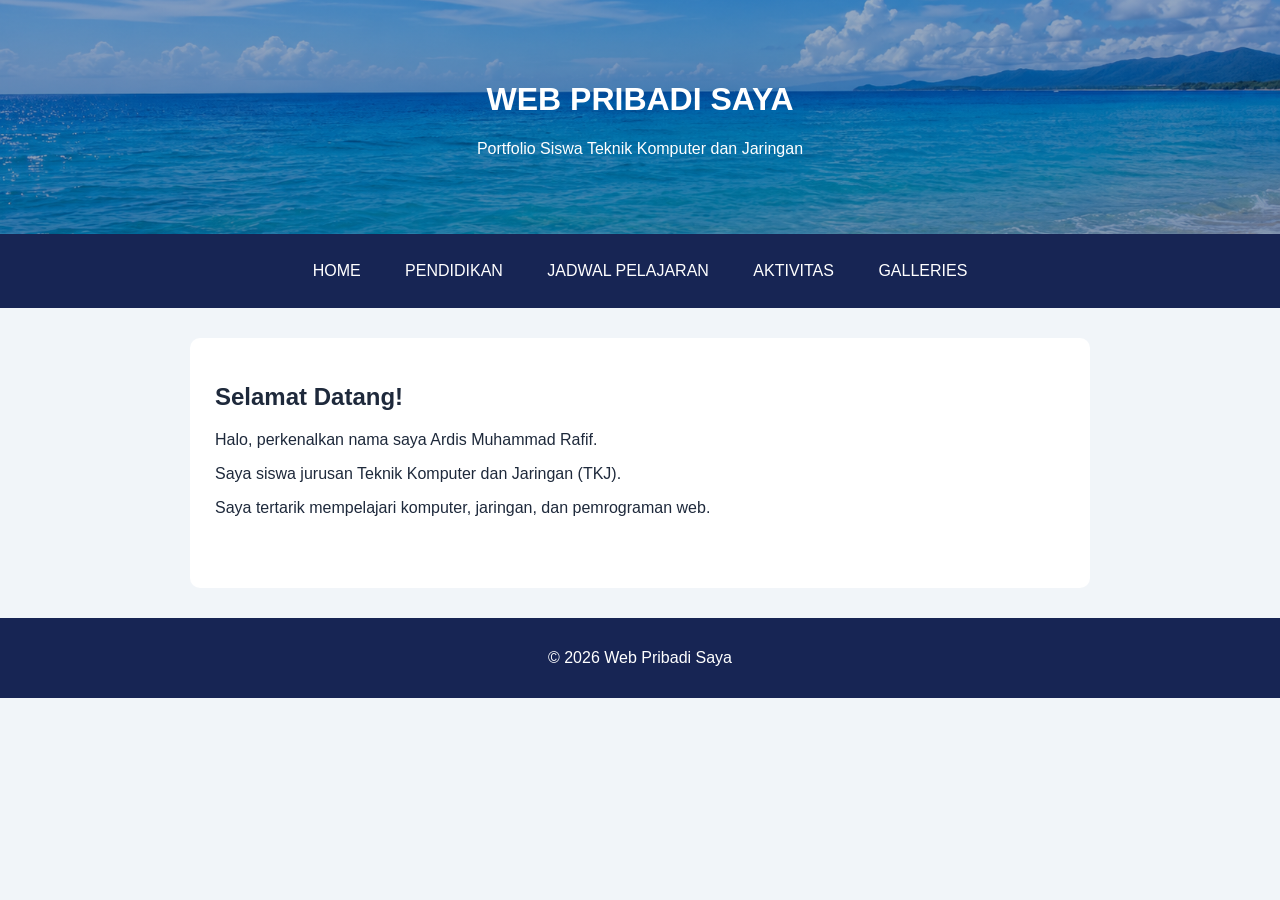
<file: index.html>
<!DOCTYPE html>
<html lang="id">
<head>
    <meta charset="UTF-8">
    <meta name="viewport" content="width=device-width, initial-scale=1.0">
    <title>Home - Web Pribadi</title>
    <link rel="stylesheet" href="style.css">
</head>
<body>

    <header>
        <h1>WEB PRIBADI SAYA</h1>
        <p>Portfolio Siswa Teknik Komputer dan Jaringan</p>
    </header>

    <nav>
        <a href="index.html">HOME</a>
        <a href="pendidikan.html">PENDIDIKAN</a>
        <a href="jadwal.html">JADWAL PELAJARAN</a>
        <a href="aktivitas.html">AKTIVITAS</a>
        <a href="galeri.html">GALLERIES</a>
    </nav>

    <main>
        <h2>Selamat Datang!</h2>
        <p>Halo, perkenalkan nama saya Ardis Muhammad Rafif.</p>
        <p>Saya siswa jurusan Teknik Komputer dan Jaringan (TKJ).</p>
        <p>Saya tertarik mempelajari komputer, jaringan, dan pemrograman web.</p>
    </main>

    <footer>
        <p>&copy; 2026 Web Pribadi Saya</p>
    </footer>

</body>
</html>
</file>
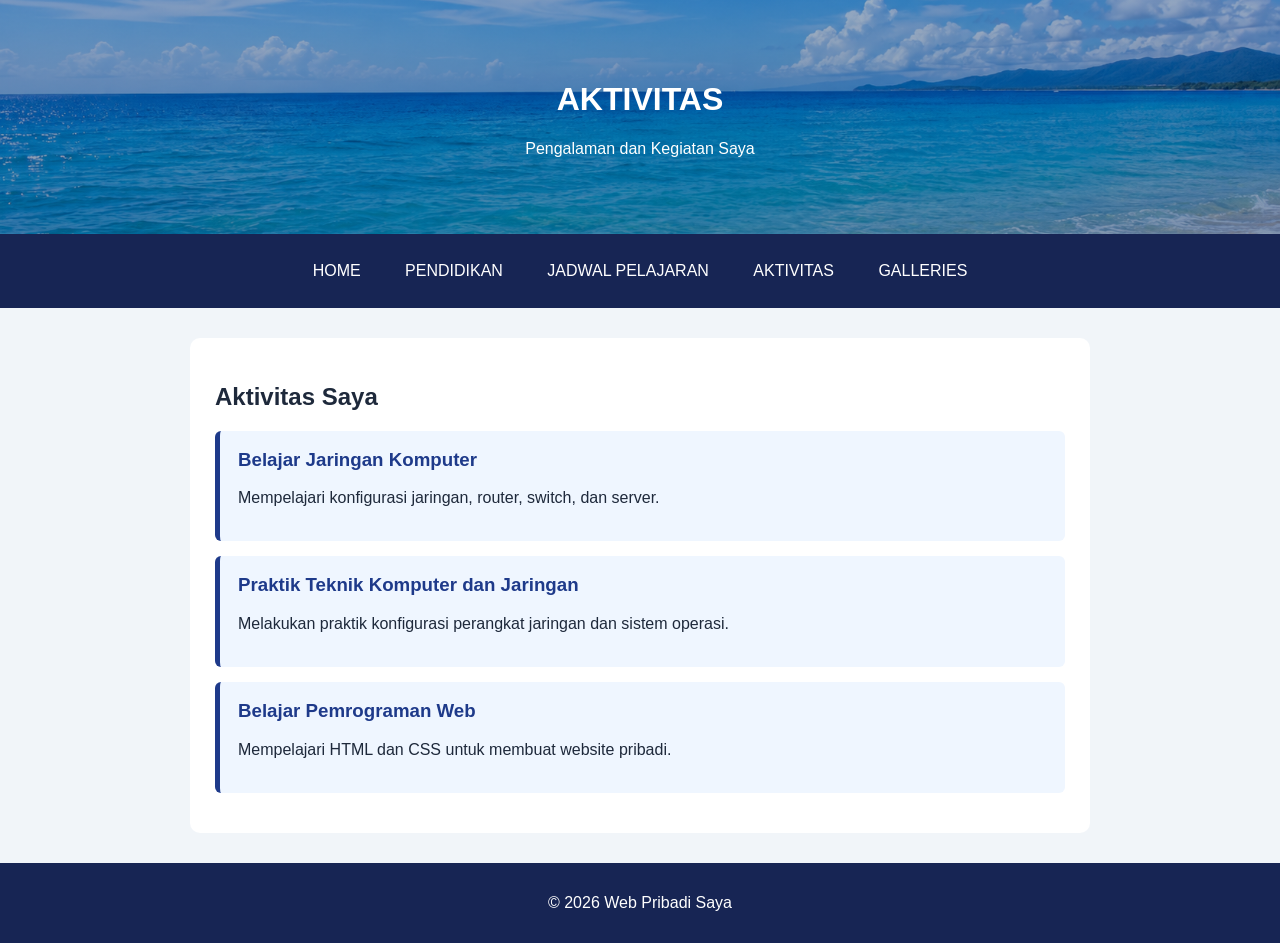
<file: aktivitas.html>
<!DOCTYPE html>
<html lang="id">
<head>
    <meta charset="UTF-8">
    <meta name="viewport" content="width=device-width, initial-scale=1.0">
    <title>Aktivitas - Web Pribadi</title>
    <link rel="stylesheet" href="style.css">
</head>
<body>

<header>
    <h1>AKTIVITAS</h1>
    <p>Pengalaman dan Kegiatan Saya</p>
</header>

<nav>
    <a href="index.html">HOME</a>
    <a href="pendidikan.html">PENDIDIKAN</a>
    <a href="jadwal.html">JADWAL PELAJARAN</a>
    <a href="aktivitas.html">AKTIVITAS</a>
    <a href="galeri.html">GALLERIES</a>
</nav>

<main>
    <h2>Aktivitas Saya</h2>

    <div class="aktivitas">
        <h3>Belajar Jaringan Komputer</h3>
        <p>Mempelajari konfigurasi jaringan, router, switch, dan server.</p>
    </div>

    <div class="aktivitas">
        <h3>Praktik Teknik Komputer dan Jaringan</h3>
        <p>Melakukan praktik konfigurasi perangkat jaringan dan sistem operasi.</p>
    </div>

    <div class="aktivitas">
        <h3>Belajar Pemrograman Web</h3>
        <p>Mempelajari HTML dan CSS untuk membuat website pribadi.</p>
    </div>
</main>

<footer>
    <p>&copy; 2026 Web Pribadi Saya</p>
</footer>

</body>
</html>
</file>
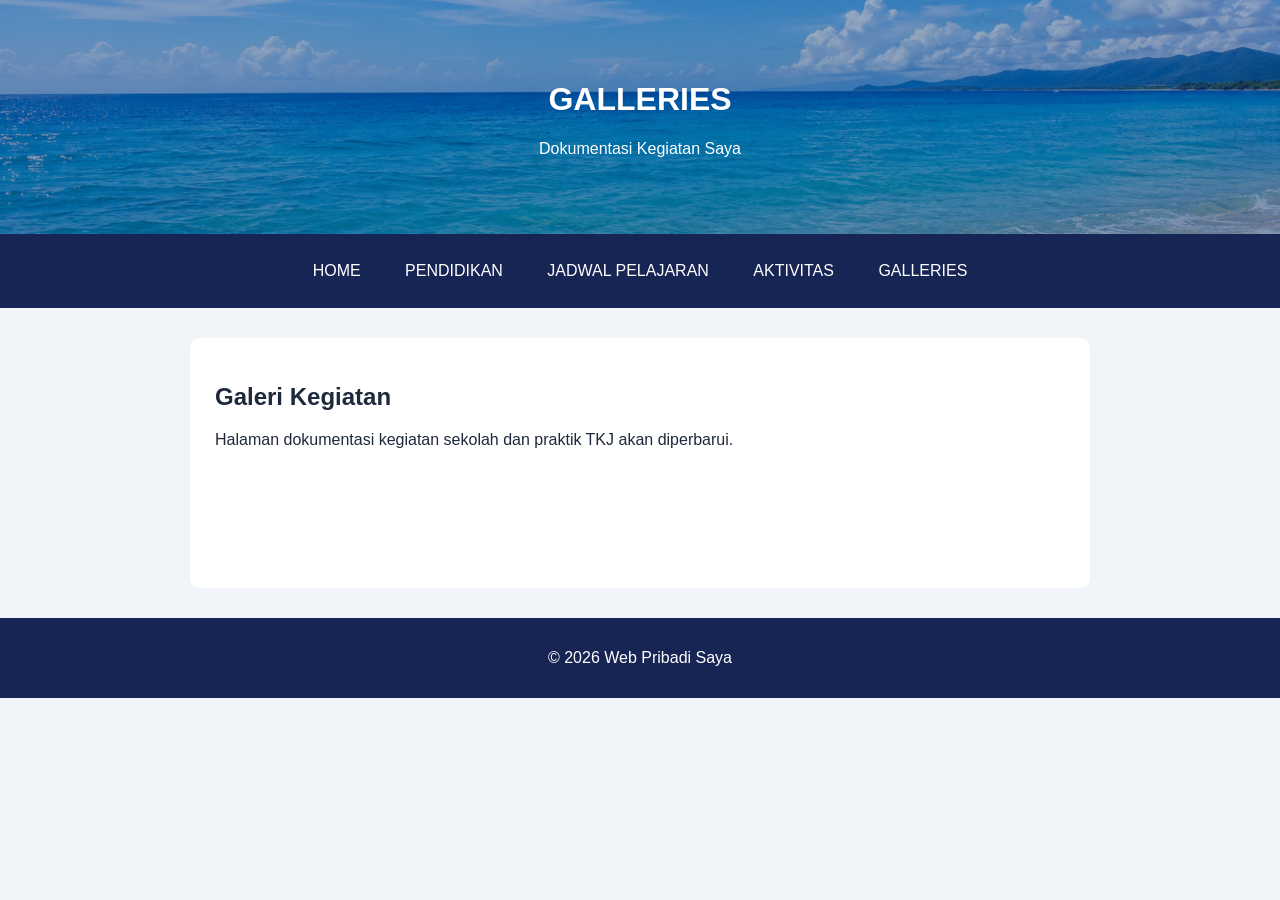
<file: galeri.html>
<!DOCTYPE html>
<html lang="id">
<head>
    <meta charset="UTF-8">
    <meta name="viewport" content="width=device-width, initial-scale=1.0">
    <title>Galleries - Web Pribadi</title>
    <link rel="stylesheet" href="style.css">
</head>
<body>

<header>
    <h1>GALLERIES</h1>
    <p>Dokumentasi Kegiatan Saya</p>
</header>

<nav>
    <a href="index.html">HOME</a>
    <a href="pendidikan.html">PENDIDIKAN</a>
    <a href="jadwal.html">JADWAL PELAJARAN</a>
    <a href="aktivitas.html">AKTIVITAS</a>
    <a href="galeri.html">GALLERIES</a>
</nav>

<main>
    <h2>Galeri Kegiatan</h2>
    <p>Halaman dokumentasi kegiatan sekolah dan praktik TKJ akan diperbarui.</p>
</main>

<footer>
    <p>&copy; 2026 Web Pribadi Saya</p>
</footer>

</body>
</html>
</file>
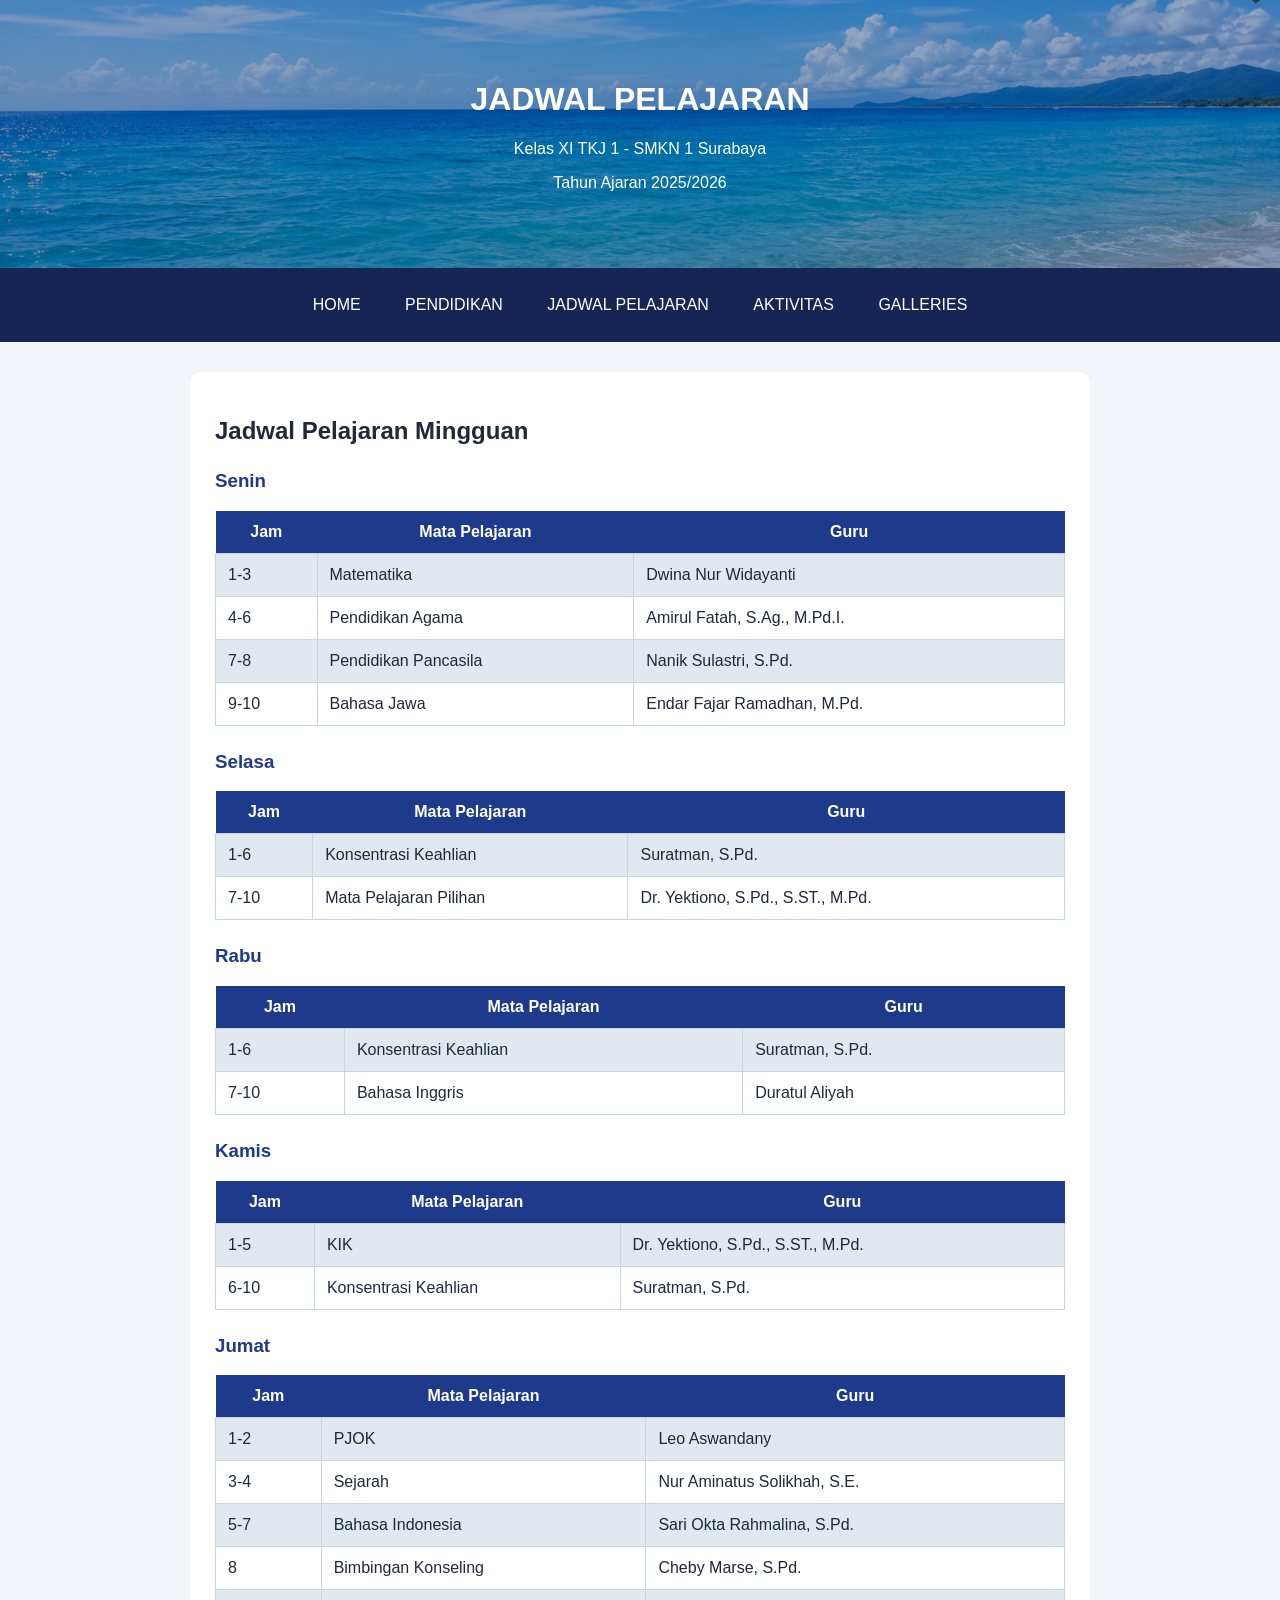
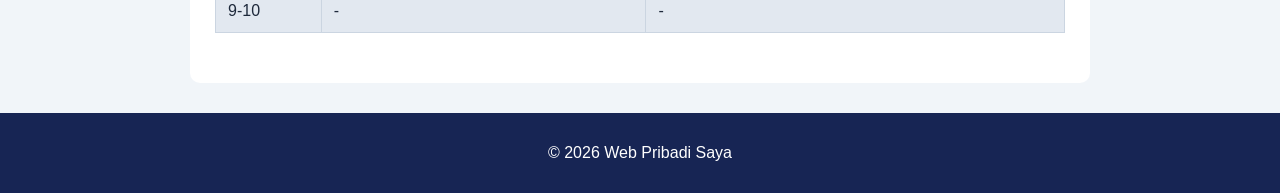
<file: jadwal.html>
<!DOCTYPE html>
<html lang="id">
<head>
    <meta charset="UTF-8">
    <meta name="viewport" content="width=device-width, initial-scale=1.0">
    <title>Jadwal Pelajaran</title>
    <link rel="stylesheet" href="style.css">
</head>
<body>

<header>
    <h1>JADWAL PELAJARAN</h1>
    <p>Kelas XI TKJ 1 - SMKN 1 Surabaya</p>
    <p>Tahun Ajaran 2025/2026</p>
</header>

<nav>
    <a href="index.html">HOME</a>
    <a href="pendidikan.html">PENDIDIKAN</a>
    <a href="jadwal.html">JADWAL PELAJARAN</a>
    <a href="aktivitas.html">AKTIVITAS</a>
    <a href="galeri.html">GALLERIES</a>
</nav>

<main>
    <h2>Jadwal Pelajaran Mingguan</h2>

    <h3>Senin</h3>
    <table>
        <tr><th>Jam</th><th>Mata Pelajaran</th><th>Guru</th></tr>
        <tr><td>1-3</td><td>Matematika</td><td>Dwina Nur Widayanti</td></tr>
        <tr><td>4-6</td><td>Pendidikan Agama</td><td>Amirul Fatah, S.Ag., M.Pd.I.</td></tr>
        <tr><td>7-8</td><td>Pendidikan Pancasila</td><td>Nanik Sulastri, S.Pd.</td></tr>
        <tr><td>9-10</td><td>Bahasa Jawa</td><td>Endar Fajar Ramadhan, M.Pd.</td></tr>
    </table>

    <h3>Selasa</h3>
    <table>
        <tr><th>Jam</th><th>Mata Pelajaran</th><th>Guru</th></tr>
        <tr><td>1-6</td><td>Konsentrasi Keahlian</td><td>Suratman, S.Pd.</td></tr>
        <tr><td>7-10</td><td>Mata Pelajaran Pilihan</td><td>Dr. Yektiono, S.Pd., S.ST., M.Pd.</td></tr>
    </table>

    <h3>Rabu</h3>
    <table>
        <tr><th>Jam</th><th>Mata Pelajaran</th><th>Guru</th></tr>
        <tr><td>1-6</td><td>Konsentrasi Keahlian</td><td>Suratman, S.Pd.</td></tr>
        <tr><td>7-10</td><td>Bahasa Inggris</td><td>Duratul Aliyah</td></tr>
    </table>

    <h3>Kamis</h3>
    <table>
        <tr><th>Jam</th><th>Mata Pelajaran</th><th>Guru</th></tr>
        <tr><td>1-5</td><td>KIK</td><td>Dr. Yektiono, S.Pd., S.ST., M.Pd.</td></tr>
        <tr><td>6-10</td><td>Konsentrasi Keahlian</td><td>Suratman, S.Pd.</td></tr>
    </table>

    <h3>Jumat</h3>
    <table>
        <tr><th>Jam</th><th>Mata Pelajaran</th><th>Guru</th></tr>
        <tr><td>1-2</td><td>PJOK</td><td>Leo Aswandany</td></tr>
        <tr><td>3-4</td><td>Sejarah</td><td>Nur Aminatus Solikhah, S.E.</td></tr>
        <tr><td>5-7</td><td>Bahasa Indonesia</td><td>Sari Okta Rahmalina, S.Pd.</td></tr>
        <tr><td>8</td><td>Bimbingan Konseling</td><td>Cheby Marse, S.Pd.</td></tr>
        <tr><td>9-10</td><td>-</td><td>-</td></tr>
    </table>
</main>

<footer>
    <p>&copy; 2026 Web Pribadi Saya</p>
</footer>

</body>
</html>
</file>
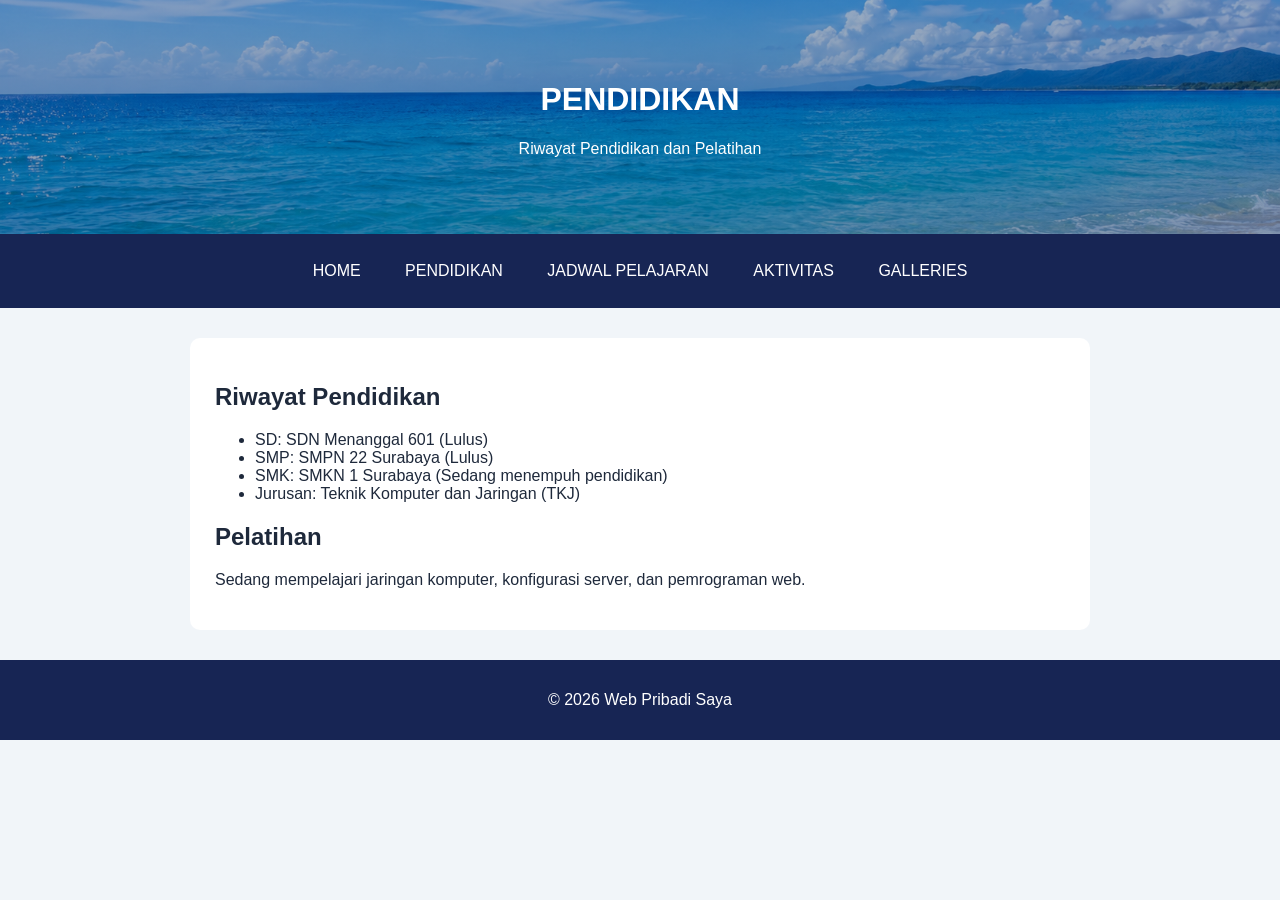
<file: pendidikan.html>
<!DOCTYPE html>
<html lang="id">
<head>
    <meta charset="UTF-8">
    <meta name="viewport" content="width=device-width, initial-scale=1.0">
    <title>Pendidikan - Web Pribadi</title>
    <link rel="stylesheet" href="style.css">
</head>
<body>

    <header>
        <h1>PENDIDIKAN</h1>
        <p>Riwayat Pendidikan dan Pelatihan</p>
    </header>

    <nav>
        <a href="index.html">HOME</a>
        <a href="pendidikan.html">PENDIDIKAN</a>
        <a href="jadwal.html">JADWAL PELAJARAN</a>
        <a href="aktivitas.html">AKTIVITAS</a>
        <a href="galeri.html">GALLERIES</a>
    </nav>

    <main>
        
<h2>Riwayat Pendidikan</h2>
<ul>
    <li>SD: SDN Menanggal 601 (Lulus)</li>
    <li>SMP: SMPN 22 Surabaya (Lulus)</li>
    <li>SMK: SMKN 1 Surabaya (Sedang menempuh pendidikan)</li>
    <li>Jurusan: Teknik Komputer dan Jaringan (TKJ)</li>
</ul>


        <h2>Pelatihan</h2>
        <p>Sedang mempelajari jaringan komputer, konfigurasi server,
        dan pemrograman web.</p>
    </main>

    <footer>
        <p>&copy; 2026 Web Pribadi Saya</p>
    </footer>

</body>
</html>
</file>
<file: style.css>
* {
    box-sizing: border-box;
}

body {
    margin: 0;
    font-family: Arial, sans-serif;
    background-color: #f1f5f9;
    color: #1e293b;
}


header {
    background-image:
        linear-gradient(rgba(0, 35, 80, 0.35),
                        rgba(0, 35, 80, 0.45)),
        url("images/header.png");
    background-size: cover;
    background-position: center;
    background-repeat: no-repeat;
    color: white;
    text-align: center;
    padding: 60px 20px;
}

nav {
    background-color: #172554;
    padding: 12px;
    text-align: center;
}

nav a {
    display: inline-block;
    color: white;
    text-decoration: none;
    padding: 12px 16px;
    margin: 4px;
    border-radius: 6px;
}

nav a:hover {
    background-color: #3b82f6;
}

main {
    max-width: 900px;
    margin: 30px auto;
    padding: 25px;
    background-color: white;
    border-radius: 10px;
    min-height: 250px;
}

footer {
    background-color: #172554;
    color: white;
    text-align: center;
    padding: 15px;
}

table {
    width: 100%;
    border-collapse: collapse;
    margin: 15px 0 25px;
    background-color: white;
}

th {
    background-color: #1e3a8a;
    color: white;
    padding: 12px;
}

td {
    border: 1px solid #cbd5e1;
    padding: 12px;
    text-align: left;
}

tr:nth-child(even) {
    background-color: #e2e8f0;
}

tr:hover {
    background-color: #bfdbfe;
}

main h3 {
    color: #1e3a8a;
    margin-top: 25px;
}


.aktivitas {
    background-color: #eff6ff;
    padding: 18px;
    margin: 15px 0;
    border-left: 5px solid #1e3a8a;
    border-radius: 6px;
}

.aktivitas h3 {
    color: #1e3a8a;
    margin-top: 0;
}
</file>
